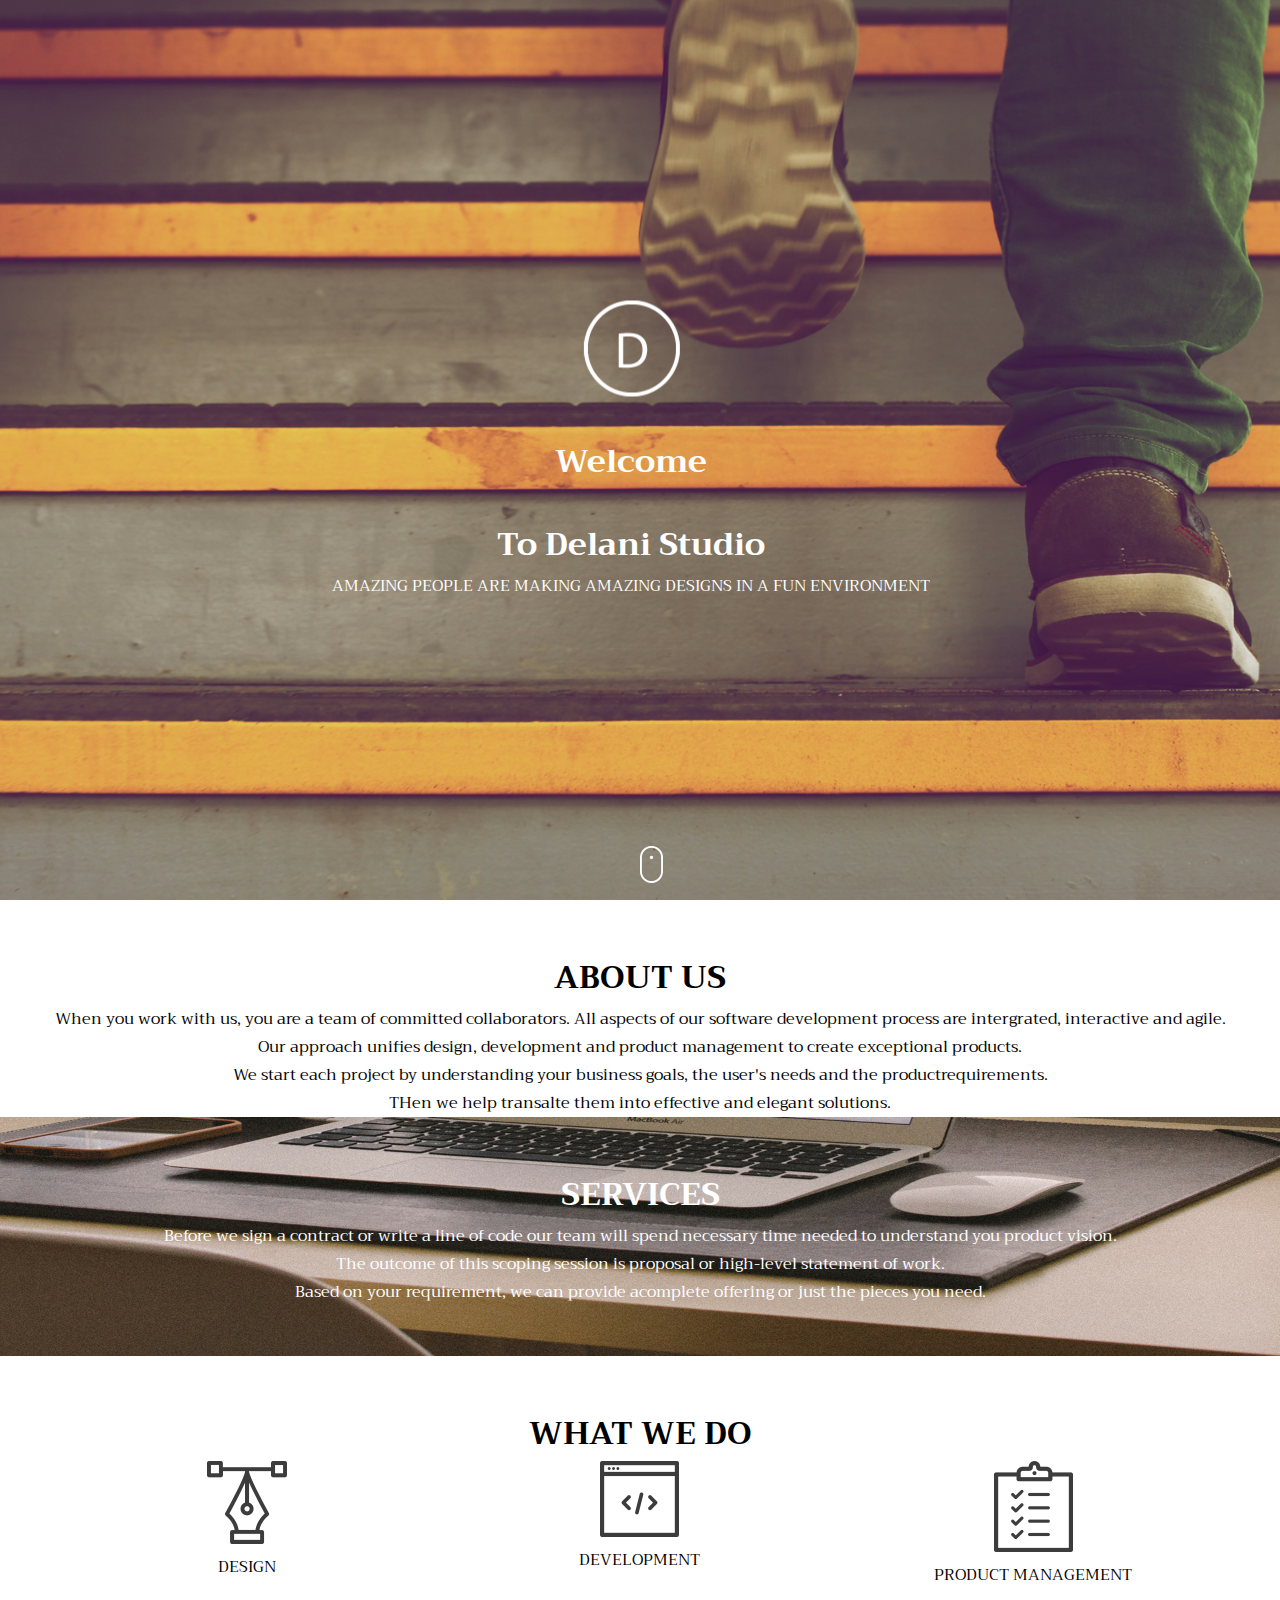
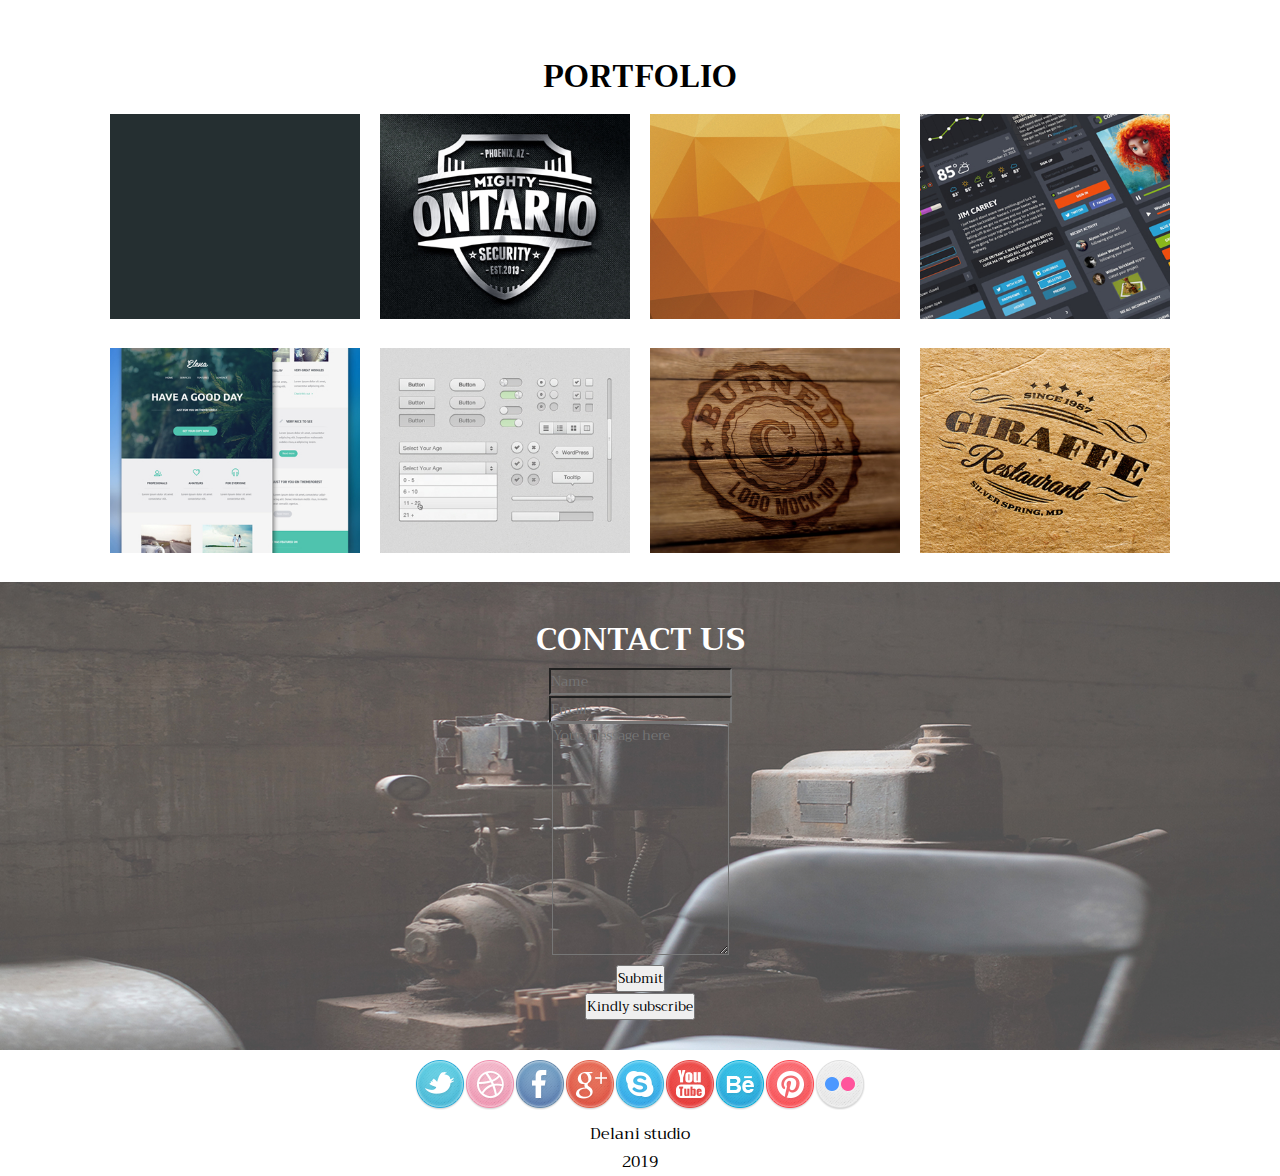
<file: index.html>
<!doctype html>
<html lang="en">
  <head>
    <!-- Required meta tags -->
    <meta charset="utf-8">
    <meta name="viewport" content="width=device-width, initial-scale=1">
    
    <!-- Bootstrap CSS -->
    <link href="https://cdn.jsdelivr.net/npm/bootstrap@5.1.3/dist/css/bootstrap.min.css" rel="stylesheet" integrity="sha384-1BmE4kWBq78iYhFldvKuhfTAU6auU8tT94WrHftjDbrCEXSU1oBoqyl2QvZ6jIW3" crossorigin="anonymous">
    <link rel="stylesheet" href="./css/style.css">
    <link rel="stylesheet" href="https://fonts.googleapis.com/css?family=Trirong">

    <title>DelaniStudio</title>
  </head>
  <body>
    <div class="banner" id="banner" style="background-image: url(./images/backgrounds/h_img.jpg);">
        
        <div class="bannerFloat">
            <img src="./images/logo/logo.png" alt="logo"><br><br>
            <h1>Welcome</h1><br>
            <h1>To Delani Studio</h1>
            <p>AMAZING PEOPLE ARE MAKING AMAZING DESIGNS IN A FUN ENVIRONMENT</p>
        </div>

        <div class="bannerImg">
            <img src="./images/mouse_click.png" alt="mouse_click">
        </div>       
        
    </div> 
    
    <div class="mainService" id="mainServices">
      <div class="aboutUs" id="aboutUs">
        <h1>ABOUT US</h1>
        <p>When you work with us, you are a team of committed collaborators. All aspects of our software development process are intergrated, interactive and agile.</p>
        <p>Our approach unifies design, development and product management to create exceptional products.</p>
        <p>We start each project by understanding your business goals, the user's needs and the productrequirements.</p>
        <p>THen we help transalte them into effective and elegant solutions.</p>
      </div>

      <div class="service" id="service" style="background-image: url(./images/backgrounds/s_image.jpg);">
        <h1>SERVICES</h1>
        <p>Before we sign a contract or write a line of code our team will spend necessary time needed to understand you product vision.</p>
        <p>The outcome of this scoping session is proposal or high-level statement of work.</p>
        <p>Based on your requirement, we can provide acomplete offering or just the pieces you need.</p>

      </div>

      <div class="whatWeDo" id="whatWeDo">
        <h1>WHAT WE DO</h1>
        <div class="insideWhatWeDo" id="insideWhatWeDo">
          <div id="designMain" class="cool">
            <img src="./images/services_icons/design_icon.png" alt="design" class="designImg">
            <p>DESIGN</p>
            <div class="childInsideWhatWeDo" id="design">
              <p>Our design practice offers a full range of services including brand stategy, interaction and visual design and user experince testing.</p>
              <p>Throughout your project, our designers create and implement visual design and workflows, solict user feedback and work with you to make sure what gets built is what is needed.</p>
            </div>
          </div>
          <div id="developmentMain"  class="cool">
            <img src="./images/services_icons/dev_icon.png" alt="service" class="developmentImg">
            <P>DEVELOPMENT</P>
            <div class=" childInsideWhatWeDo" id="development">
              <p>All engineers are fluent in the latest enterprise, mobile and web development technologies</p>
              <p>They collaborate with your team to write and improve code on a daily basis, using proven practice sush as test-driven developmentand pair programming.</p>
            </div>
          </div>
          <div id="productionMain"  class="cool">
            <img src="./images/services_icons/product_icon.png" alt="product" class="productionImg">
            <P>PRODUCT MANAGEMENT</P>
            <div class="childInsideWhatWeDo" id="production">
              <p>Planning and development is iteractive. Because we are constantly coding and testing, the products we build are always ready to go live.</p>
              <p>This iteractive process allows for changes as bussiness requirements evolve.</p>
            </div>
          </div>
        </div>

      </div>
    </div>

    
    <div class="mainPortfolio" id="mainPortfolio">
      <h1>PORTFOLIO</h1>
      <div class="cardItem">
        <div class="cardPortfolio work" id="work4">
          <img src="./images/portfolio/work4.jpg" alt="portfolio">
          <div class="insidePortfolio hoverLayoutWork" id="work4Description">
            <p>BLACK SEA</p>
          </div>
          
        </div>

        <div class="cardPortfolio work" id="work3">
          <img src="./images/portfolio/work3.jpg" alt="portfolio" class="work3Img">
          <div class="insidePortfolio hoverLayoutWork" id="work3Description">
            <p">ONTARIO</p>
          </div>
        </div>

        <div class="cardPortfolio work" id="work2">
          <img src="./images/portfolio/work2.jpg" alt="portfolio">
          <div class="insidePortfolio hoverLayoutWork" id="work2Description">
            <p>RADICAL CENTER</p>
          </div>
        </div>

        <div class="cardPortfolio work" id="work1">
          <img src="./images/portfolio/work1.jpg" alt="portfolio">
          <div class="insidePortfolio hoverLayoutWork" id="work1Description">
            <p>JIM CARREY</p>
          </div>
        </div>
      </div>

      <div class="cardItem">
        <div class="cardPortfolio work" id="work5">
          <img src="./images/portfolio/work5.jpg" alt="portfolio">
          <div class="insidePortfolio hoverLayoutWork" id="work5Description">
            <p>ELLENA</p>
          </div>
        </div>

        <div class="cardPortfolio work" id="work6">
          <img src="./images/portfolio/work6.jpg" alt="portfolio">
          <div class="insidePortfolio hoverLayoutWork" id="work6Description">
            <p>THE FORMS</p>
          </div>
        </div>

        <div class="cardPortfolio work" id="work7">
          <img src="./images/portfolio/work7.jpg" alt="portfolio">
          <div class="insidePortfolio hoverLayoutWork" id="work7Description">
            <p>BURNED</p>
          </div>          
        </div>

        <div class="cardPortfolio work" id="work8">
          <img src="./images/portfolio/work8.jpg" alt="portfolio">
          <div class="insidePortfolio hoverLayoutWork" id="work8Description">
            <p>BAILEY WONGER</p>
          </div>
        </div>
        
      </div>
    </div>

    <div class="contactUs" id="contantUs" style="background-image: url(./images/backgrounds/c_image.jpg);">
      <h1>CONTACT US</h1>
      <div class="contactUsForm">
        <form class="row g-3">
          <div class="col-md-5">
            <input type="text" class="form-control inputColor" id="inputName" placeholder="Name" required>
          </div>
          <div class="col-md-5">
            <input type="email" class="form-control inputColor" id="inputEmail" placeholder="Email" required>
          </div>
          <div class="col-md-11">
            <textarea class="form-control inputColor" id="messageText" rows="10" placeholder="Your message here" required></textarea>
          </div>
          <div>
            <button type="button" class="btn btn btn-outline-light btn-lg" id="submit" onclick="formSubmit()">Submit</button>
          </div>
          <div>
            <a href="mailChimp.html"><button type="button" class="btn btn btn-outline-light btn-lg" id="subscribe">Kindly subscribe</button></a>
            
          </div>
          
        </form>
      </div>      
    </div>
    <footer>
      <div class="socialMedia">
        <img src="./images/social_icons/twitter.png" alt="socialMediaIcon">
        <img src="./images/social_icons/dribble.png" alt="socialMediaIcon">
        <img src="./images/social_icons/facebook.png" alt="socialMediaIcon">
        <img src="./images/social_icons/g_plus.png" alt="socialMediaIcon">
        <img src="./images/social_icons/skype.png" alt="socialMediaIcon">
        <img src="./images/social_icons/you_tube.png" alt="socialMediaIcon">
        <img src="./images/social_icons/behance.png" alt="socialMediaIcon">
        <img src="./images/social_icons/pinterest.png" alt="socialMediaIcon">
        <img src="./images/social_icons/flickr.png" alt="socialMediaIcon">
      </div>

      <div class="insideFooter">
        <p>Delani studio</p>
      </div>
      <div class="insideFooter">
        <p>2019</p>
      </div>
    </footer>

    <script src="https://code.jquery.com/jquery-3.3.1.min.js" integrity="sha256-FgpCb/KJQlLNfOu91ta32o/NMZxltwRo8QtmkMRdAu8=" crossorigin="anonymous"></script>

    <!-- Option 1: Bootstrap Bundle with Popper -->
    <script src="https://cdn.jsdelivr.net/npm/bootstrap@5.1.3/dist/js/bootstrap.bundle.min.js" integrity="sha384-ka7Sk0Gln4gmtz2MlQnikT1wXgYsOg+OMhuP+IlRH9sENBO0LRn5q+8nbTov4+1p" crossorigin="anonymous"></script>
    <script src="./js/main.js"></script>
    <script src="./js/script.js"></script>
  </body>
</html>
</file>
<file: css/style.css>
*{padding: 0px;
    margin: 0px;
    box-sizing: border-box;
    font-family: "Trirong", serif;
}
.banner{
    background-size: cover;
   background-position: center;
   position: relative;
   height: 100vh;
}

.bannerFloat{
    text-align: center;
    position: absolute;
    top: 50%;
    left: 47%;
    transform:translate(-45%, -50%);
    color: #ffffff;
}

.bannerImg{
    position: absolute;
    top: 94%;
    left: 50%;
}

.aboutUs{
    text-align: center;
    margin-top: 50px;
}

.service{
    background-size: cover;
    background-repeat: no-repeat;
    color: #ffffff;
    padding: 50px;
    text-align: center;
}

.whatWeDo{
    text-align: center;
    padding: 50px;
}

.insideWhatWeDo{
    display: flex;
    justify-content:space-around;
}
.cool{
    width: 400px;
}
.childInsideWhatWeDo{
    display: none;
}

.mainPortfolio{
    text-align: center;
    padding: 10px;

}

.cardItem{
    display: flex;
    justify-content: center;
}

.cardPortfolio{
    margin: 10px;
}

.cardPortfolio img{
    width: 250px;
    
}

.insidePortfolio{
    display: none;
    width: 250px;
    border-style: solid #ffffff;
    background-color: transparent;
}

.work{
    position: relative;
}

.hoverLayoutWork{
    position: absolute;
    margin: 10px;
    top: 0;
    bottom: 0;
    left: 0;
    right: 0;
    color: #ffffff;
    font-size: 50px;
    background-color: transparent;
    border-style: solid;
    border-width: 10px;
    width: 95%;
}

.contactUs{
    background-size: cover;
    background-repeat: no-repeat;
    text-align: center;
    color: #ffffff;
    padding: 30px;
}

.contactUsForm{
    display: flex;
    justify-content: center;

}
/* .inputColor ::placeholder{
    color: #ffffff;
    opacity: 1; 
} */
.inputColor{
    background-color: transparent;
}

.socialMedia{
    padding: 10px;
    display: flex;
    justify-content: center;
}

.insideFooter{
    display: flex;
    justify-content: center;
}

@media screen and (max-width:1000px){
    .insideWhatWeDo{
        flex-wrap: wrap;
    }        
}

@media screen and (max-width:1080px){
    .cardItem{
        flex-wrap: wrap;
    }        
}

@media screen and (max-width:600px){
    .socialMedia{
        flex-wrap: wrap;
    }        
}
</file>
